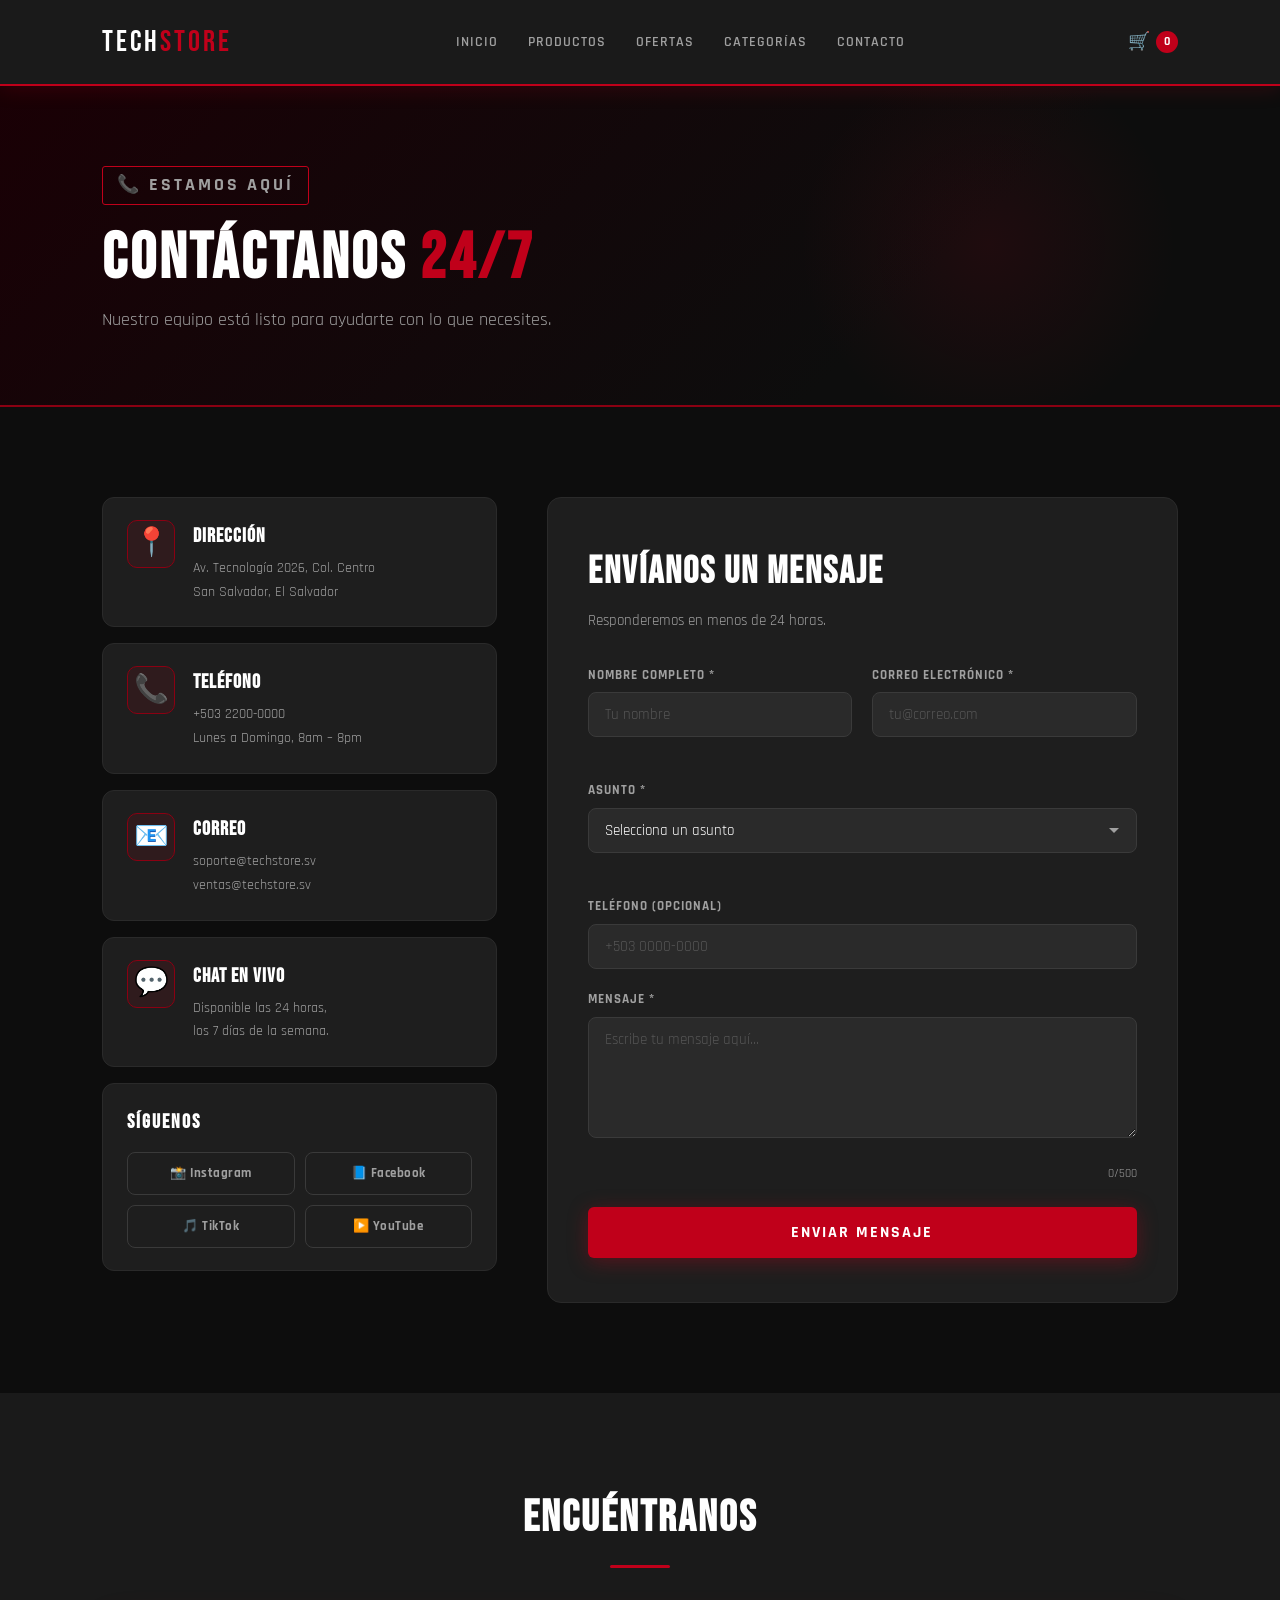
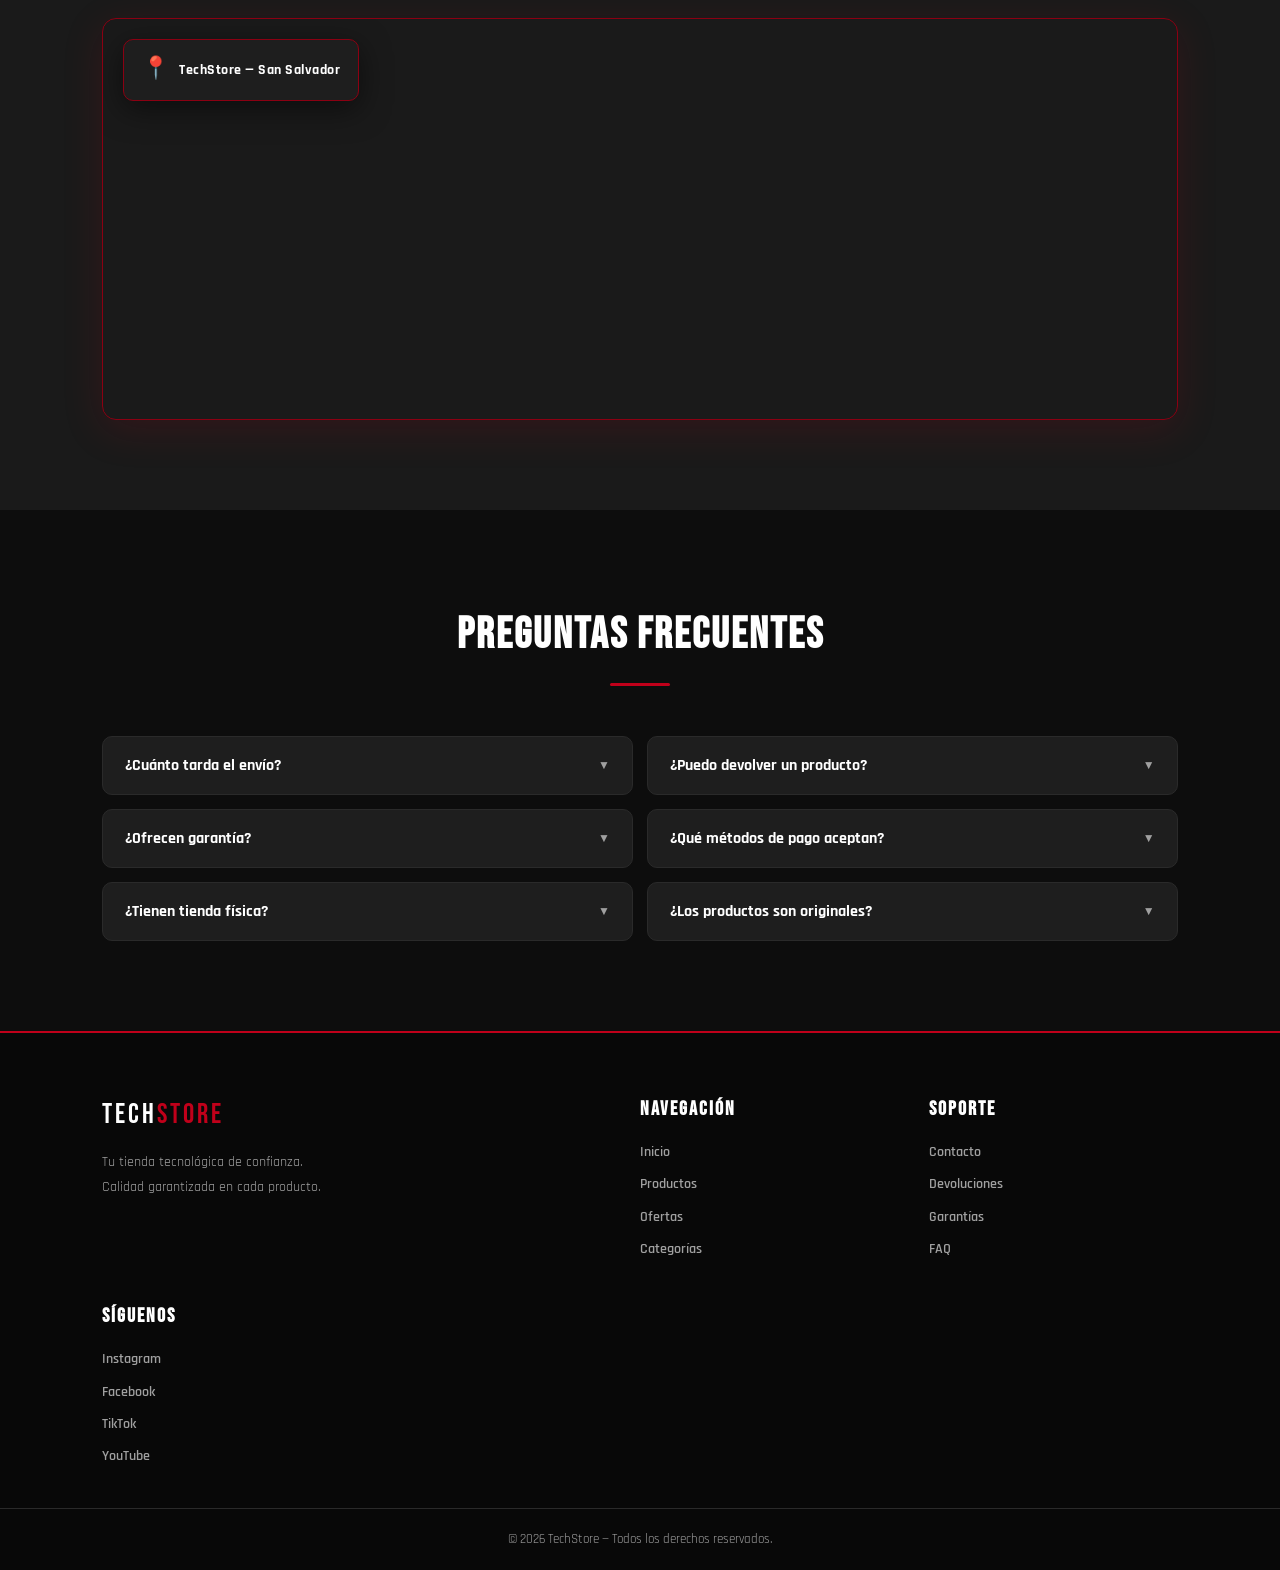
<file: contacto.html>
<!DOCTYPE html>
<html lang="es">
<head>
  <meta charset="UTF-8" />
  <meta name="viewport" content="width=device-width, initial-scale=1.0" />
  <title>TechStore — Contacto</title>
  <link rel="manifest" href="manifest.json" />
  <meta name="theme-color" content="#c0001a" />
  <link href="https://fonts.googleapis.com/css2?family=Bebas+Neue&family=Rajdhani:wght@400;600;700&display=swap" rel="stylesheet" />
  <link rel="stylesheet" href="style.css" />
  <link rel="stylesheet" href="contectocss.css" />
</head>
<body>

  <!-- HEADER -->
  <header>
    <div class="logo">TECH<span>STORE</span></div>
    <nav>
      <a href="index.html">Inicio</a>
      <a href="producto.html">Productos</a>
      <a href="ofertas.html">Ofertas</a>
      <a href="categorias.html">Categorías</a>
      <a href="contacto.html" class="active">Contacto</a>
    </nav>
    <div class="cart-icon">🛒 <span class="cart-count">0</span></div>
  </header>

  <!-- PAGE HERO -->
  <section class="page-hero">
    <div class="page-hero-content">
      <p class="hero-tag">📞 ESTAMOS AQUÍ</p>
      <h1>Contáctanos <span>24/7</span></h1>
      <p>Nuestro equipo está listo para ayudarte con lo que necesites.</p>
    </div>
  </section>

  <!-- INFO + FORMULARIO -->
  <section class="contacto-main">

    <!-- INFO CARDS -->
    <div class="info-col">

      <div class="info-card">
        <div class="info-icon">📍</div>
        <div>
          <h3>Dirección</h3>
          <p>Av. Tecnología 2026, Col. Centro<br />San Salvador, El Salvador</p>
        </div>
      </div>

      <div class="info-card">
        <div class="info-icon">📞</div>
        <div>
          <h3>Teléfono</h3>
          <p>+503 2200-0000<br />Lunes a Domingo, 8am – 8pm</p>
        </div>
      </div>

      <div class="info-card">
        <div class="info-icon">📧</div>
        <div>
          <h3>Correo</h3>
          <p>soporte@techstore.sv<br />ventas@techstore.sv</p>
        </div>
      </div>

      <div class="info-card">
        <div class="info-icon">💬</div>
        <div>
          <h3>Chat en vivo</h3>
          <p>Disponible las 24 horas,<br />los 7 días de la semana.</p>
        </div>
      </div>

      <!-- REDES SOCIALES -->
      <div class="redes">
        <h4>Síguenos</h4>
        <div class="redes-btns">
          <a href="#" class="red instagram">📸 Instagram</a>
          <a href="#" class="red facebook">📘 Facebook</a>
          <a href="#" class="red tiktok">🎵 TikTok</a>
          <a href="#" class="red youtube">▶️ YouTube</a>
        </div>
      </div>

    </div>

    <!-- FORMULARIO -->
    <div class="form-col">
      <div class="form-card">
        <h2>Envíanos un mensaje</h2>
        <p>Responderemos en menos de 24 horas.</p>

        <div id="formSuccess" class="form-success" style="display:none;">
          <span>✔</span>
          <h3>¡Mensaje enviado!</h3>
          <p>Nos pondremos en contacto contigo pronto.</p>
        </div>

        <form id="contactForm" novalidate>

          <div class="form-row">
            <div class="form-group">
              <label for="nombre">Nombre completo *</label>
              <input type="text" id="nombre" placeholder="Tu nombre" />
              <span class="error" id="errNombre"></span>
            </div>
            <div class="form-group">
              <label for="email">Correo electrónico *</label>
              <input type="email" id="email" placeholder="tu@correo.com" />
              <span class="error" id="errEmail"></span>
            </div>
          </div>

          <div class="form-group">
            <label for="asunto">Asunto *</label>
            <select id="asunto">
              <option value="">Selecciona un asunto</option>
              <option value="compra">Consulta de compra</option>
              <option value="envio">Estado de envío</option>
              <option value="devolucion">Devolución / Garantía</option>
              <option value="soporte">Soporte técnico</option>
              <option value="otro">Otro</option>
            </select>
            <span class="error" id="errAsunto"></span>
          </div>

          <div class="form-group">
            <label for="telefono">Teléfono (opcional)</label>
            <input type="tel" id="telefono" placeholder="+503 0000-0000" />
          </div>

          <div class="form-group">
            <label for="mensaje">Mensaje *</label>
            <textarea id="mensaje" rows="5" placeholder="Escribe tu mensaje aquí..."></textarea>
            <span class="error" id="errMensaje"></span>
            <span class="char-count"><span id="charCount">0</span>/500</span>
          </div>

          <button type="submit" class="btn-enviar btn-primary">
            <span id="btnTxt">Enviar Mensaje</span>
            <span id="btnLoader" style="display:none;">Enviando...</span>
          </button>

        </form>
      </div>
    </div>

  </section>

  <!-- MAPA (decorativo) -->
  <section class="mapa-section">
    <div class="section-header">
      <h2>Encuéntranos</h2>
      <div class="line"></div>
    </div>
    <div class="mapa-wrapper">
      <iframe
        src="https://www.openstreetmap.org/export/embed.html?bbox=-89.23%2C13.68%2C-89.17%2C13.73&layer=mapnik"
        title="Mapa TechStore"
        loading="lazy"
        allowfullscreen>
      </iframe>
      <div class="mapa-pin">
        <span>📍</span>
        <p>TechStore — San Salvador</p>
      </div>
    </div>
  </section>

  <!-- FAQ RÁPIDO -->
  <section class="faq">
    <div class="section-header">
      <h2>Preguntas Frecuentes</h2>
      <div class="line"></div>
    </div>
    <div class="faq-grid">

      <div class="faq-item">
        <button class="faq-pregunta">
          ¿Cuánto tarda el envío?
          <span class="faq-arrow">▼</span>
        </button>
        <div class="faq-respuesta">
          <p>Realizamos entregas en 24–48 horas hábiles dentro del país. Para zonas remotas puede tomar hasta 3 días.</p>
        </div>
      </div>

      <div class="faq-item">
        <button class="faq-pregunta">
          ¿Puedo devolver un producto?
          <span class="faq-arrow">▼</span>
        </button>
        <div class="faq-respuesta">
          <p>Sí, tienes 30 días desde la compra para solicitar una devolución. El producto debe estar en su empaque original y sin uso.</p>
        </div>
      </div>

      <div class="faq-item">
        <button class="faq-pregunta">
          ¿Ofrecen garantía?
          <span class="faq-arrow">▼</span>
        </button>
        <div class="faq-respuesta">
          <p>Todos nuestros productos tienen garantía mínima de 1 año. Algunos modelos cuentan con garantía extendida de hasta 2 años.</p>
        </div>
      </div>

      <div class="faq-item">
        <button class="faq-pregunta">
          ¿Qué métodos de pago aceptan?
          <span class="faq-arrow">▼</span>
        </button>
        <div class="faq-respuesta">
          <p>Aceptamos tarjetas de crédito/débito (Visa, Mastercard), transferencias bancarias, PayPal y pago en efectivo contra entrega.</p>
        </div>
      </div>

      <div class="faq-item">
        <button class="faq-pregunta">
          ¿Tienen tienda física?
          <span class="faq-arrow">▼</span>
        </button>
        <div class="faq-respuesta">
          <p>Sí, nuestra tienda principal está ubicada en Av. Tecnología 2026, San Salvador. Abierta de lunes a sábado de 9am a 7pm.</p>
        </div>
      </div>

      <div class="faq-item">
        <button class="faq-pregunta">
          ¿Los productos son originales?
          <span class="faq-arrow">▼</span>
        </button>
        <div class="faq-respuesta">
          <p>Absolutamente. Solo trabajamos con distribuidores autorizados. Todos los productos incluyen factura y empaque oficial.</p>
        </div>
      </div>

    </div>
  </section>

  <!-- FOOTER -->
  <footer>
    <div class="footer-top">
      <div class="footer-brand">
        <div class="logo">TECH<span>STORE</span></div>
        <p>Tu tienda tecnológica de confianza.<br />Calidad garantizada en cada producto.</p>
      </div>
      <div class="footer-links">
        <h4>Navegación</h4>
        <a href="index.html">Inicio</a>
        <a href="productos.html">Productos</a>
        <a href="ofertas.html">Ofertas</a>
        <a href="categorias.html">Categorías</a>
      </div>
      <div class="footer-links">
        <h4>Soporte</h4>
        <a href="contacto.html">Contacto</a>
        <a href="#">Devoluciones</a>
        <a href="#">Garantías</a>
        <a href="#">FAQ</a>
      </div>
      <div class="footer-links">
        <h4>Síguenos</h4>
        <a href="#">Instagram</a>
        <a href="#">Facebook</a>
        <a href="#">TikTok</a>
        <a href="#">YouTube</a>
      </div>
    </div>
    <div class="footer-bottom">
      <p>© 2026 TechStore — Todos los derechos reservados.</p>
    </div>
  </footer>

  <script src="app.js"></script>
  <script src="contacto.js"></script>
</body>
</html>
</file>
<file: style.css>
/* ============================
   TECHSTORE — STYLE.CSS
   Tema: Rojo & Negro | PWA Ready
   ============================ */

:root {
  --rojo: #c0001a;
  --rojo-hover: #e6001f;
  --rojo-oscuro: #8b0012;
  --negro: #0d0d0d;
  --negro-medio: #1a1a1a;
  --negro-card: #1e1e1e;
  --gris: #2a2a2a;
  --gris-claro: #3a3a3a;
  --texto: #f0f0f0;
  --texto-suave: #a0a0a0;
  --blanco: #ffffff;
  --sombra: 0 8px 30px rgba(0,0,0,.5);
  --sombra-rojo: 0 4px 20px rgba(192,0,26,.35);
}

* { margin: 0; padding: 0; box-sizing: border-box; }

body {
  background: var(--negro);
  color: var(--texto);
  font-family: 'Rajdhani', sans-serif;
  font-size: 16px;
  line-height: 1.6;
}

/* ============================
   BANNER INSTALAR PWA
   ============================ */
.install-container {
  display: none;
  position: fixed;
  bottom: 24px;
  right: 20px;
  background: var(--negro-card);
  border: 1px solid var(--rojo-oscuro);
  border-radius: 16px;
  padding: 22px 20px 20px;
  box-shadow: 0 8px 32px rgba(0,0,0,.6), var(--sombra-rojo);
  z-index: 9999;
  max-width: 290px;
  width: calc(100vw - 40px);
  animation: slideUp 0.4s ease;
}

@keyframes slideUp {
  from { opacity: 0; transform: translateY(30px); }
  to   { opacity: 1; transform: translateY(0); }
}

.install-close {
  position: absolute;
  top: 10px;
  right: 12px;
  background: transparent;
  border: none;
  color: var(--texto-suave);
  font-size: 16px;
  cursor: pointer;
  padding: 2px 6px;
  border-radius: 4px;
  transition: color 0.2s;
}
.install-close:hover { color: var(--rojo); }

.install-icon { font-size: 36px; margin-bottom: 8px; }

.install-container h3 {
  font-family: 'Bebas Neue', sans-serif;
  font-size: 22px;
  letter-spacing: 1px;
  color: var(--blanco);
  margin-bottom: 6px;
}

.install-container p {
  font-size: 14px;
  color: var(--texto-suave);
  margin-bottom: 14px;
}

/* ============================
   BOTONES GLOBALES
   ============================ */
.btn-primary {
  padding: 13px 32px;
  background: var(--rojo);
  color: white;
  border: none;
  border-radius: 6px;
  font-family: 'Rajdhani', sans-serif;
  font-weight: 700;
  font-size: 15px;
  letter-spacing: 1.5px;
  text-transform: uppercase;
  cursor: pointer;
  transition: background 0.2s, box-shadow 0.2s, transform 0.15s;
  box-shadow: var(--sombra-rojo);
}
.btn-primary:hover {
  background: var(--rojo-hover);
  transform: translateY(-2px);
  box-shadow: 0 6px 25px rgba(192,0,26,.5);
}

.btn-outline {
  padding: 13px 32px;
  background: transparent;
  color: white;
  border: 2px solid rgba(255,255,255,.4);
  border-radius: 6px;
  font-family: 'Rajdhani', sans-serif;
  font-weight: 700;
  font-size: 15px;
  letter-spacing: 1.5px;
  text-transform: uppercase;
  cursor: pointer;
  transition: border-color 0.2s, background 0.2s, transform 0.15s;
}
.btn-outline:hover {
  border-color: var(--rojo);
  background: rgba(192,0,26,.1);
  transform: translateY(-2px);
}

/* ============================
   HEADER
   ============================ */
header {
  background: var(--negro-medio);
  padding: 18px 8%;
  display: flex;
  justify-content: space-between;
  align-items: center;
  position: sticky;
  top: 0;
  z-index: 100;
  border-bottom: 2px solid var(--rojo);
  box-shadow: 0 2px 20px rgba(192,0,26,.2);
  transition: background 0.3s;
}

.logo {
  font-family: 'Bebas Neue', sans-serif;
  font-size: 30px;
  letter-spacing: 3px;
  color: var(--blanco);
}
.logo span { color: var(--rojo); }

nav { display: flex; gap: 6px; }
nav a {
  color: var(--texto-suave);
  text-decoration: none;
  font-weight: 600;
  font-size: 14px;
  letter-spacing: 1px;
  padding: 6px 12px;
  border-radius: 4px;
  transition: color 0.2s, background 0.2s;
  text-transform: uppercase;
}
nav a:hover {
  color: var(--blanco);
  background: rgba(192,0,26,.15);
}

.cart-icon {
  font-size: 18px;
  cursor: pointer;
  color: var(--texto);
  display: flex;
  align-items: center;
  gap: 6px;
  font-weight: 700;
  user-select: none;
  transition: color 0.2s;
}
.cart-icon:hover { color: var(--rojo); }

.cart-count {
  background: var(--rojo);
  color: white;
  border-radius: 50%;
  width: 22px;
  height: 22px;
  display: flex;
  align-items: center;
  justify-content: center;
  font-size: 12px;
}

/* ============================
   HERO
   ============================ */
.hero {
  min-height: 88vh;
  background: linear-gradient(135deg, #0d0d0d 55%, #1a0005 100%);
  display: flex;
  justify-content: space-between;
  align-items: center;
  padding: 60px 8%;
  position: relative;
  overflow: hidden;
}
.hero::before {
  content: '';
  position: absolute;
  top: -60px;
  right: 20%;
  width: 500px;
  height: 500px;
  background: radial-gradient(circle, rgba(192,0,26,.12) 0%, transparent 70%);
  pointer-events: none;
  z-index: 0;
}

.hero-content { max-width: 560px; z-index: 2; position: relative; }

.hero-tag {
  font-size: 12px;
  font-weight: 700;
  letter-spacing: 3px;
  text-transform: uppercase;
  color: var(--rojo);
  margin-bottom: 20px;
  display: inline-block;
  border: 1px solid var(--rojo);
  padding: 4px 14px;
  border-radius: 3px;
}

.hero h1 {
  font-family: 'Bebas Neue', sans-serif;
  font-size: 70px;
  line-height: 1.05;
  letter-spacing: 2px;
  color: var(--blanco);
  margin-bottom: 20px;
}
.hero h1 span { color: var(--rojo); }

.hero-sub {
  color: var(--texto-suave);
  font-size: 17px;
  margin-bottom: 34px;
}

.hero-buttons {
  display: flex;
  gap: 14px;
  flex-wrap: wrap;
  position: relative;
  z-index: 3;
}

a.btn-primary, a.btn-outline {
  text-decoration: none;
  display: inline-block;
}

.hero-image { z-index: 2; flex: 0 0 460px; max-width: 460px; }
.hero-image img {
  width: 100%;
  border-radius: 12px;
  box-shadow: 0 20px 60px rgba(192,0,26,.3), var(--sombra);
  border: 1px solid rgba(192,0,26,.2);
}

/* ============================
   SECTION HEADER
   ============================ */
.section-header { text-align: center; margin-bottom: 50px; }
.section-header h2 {
  font-family: 'Bebas Neue', sans-serif;
  font-size: 44px;
  letter-spacing: 2px;
  color: var(--blanco);
  margin-bottom: 12px;
}
.line {
  width: 60px;
  height: 3px;
  background: var(--rojo);
  margin: 0 auto;
  border-radius: 2px;
}

/* ============================
   CATEGORIAS
   ============================ */
.categorias {
  padding: 90px 8%;
  background: var(--negro-medio);
}
.categoria-grid {
  display: grid;
  grid-template-columns: repeat(auto-fit, minmax(200px, 1fr));
  gap: 22px;
}
.categoria {
  position: relative;
  border-radius: 12px;
  overflow: hidden;
  height: 210px;
  cursor: pointer;
}
.categoria img {
  width: 100%;
  height: 100%;
  object-fit: cover;
  transition: transform 0.4s;
  filter: brightness(.5) saturate(.6);
}
.categoria:hover img {
  transform: scale(1.08);
  filter: brightness(.35) saturate(.4);
}
.cat-overlay {
  position: absolute;
  inset: 0;
  display: flex;
  flex-direction: column;
  align-items: center;
  justify-content: center;
  gap: 8px;
  transition: background 0.3s;
}
.categoria:hover .cat-overlay { background: rgba(192,0,26,.15); }
.cat-overlay span { font-size: 40px; filter: drop-shadow(0 2px 8px rgba(0,0,0,.8)); }
.cat-overlay h3 {
  font-family: 'Bebas Neue', sans-serif;
  font-size: 24px;
  letter-spacing: 2px;
  color: var(--blanco);
  text-shadow: 0 2px 10px rgba(0,0,0,.9);
}

/* ============================
   PRODUCTOS
   ============================ */
.productos { padding: 90px 8%; background: var(--negro); }
.productos-grid {
  display: grid;
  grid-template-columns: repeat(auto-fit, minmax(290px, 1fr));
  gap: 26px;
}
.producto {
  background: var(--negro-card);
  border-radius: 12px;
  overflow: hidden;
  border: 1px solid var(--gris);
  position: relative;
  transition: transform 0.3s, box-shadow 0.3s, border-color 0.3s;
}
.producto:hover {
  transform: translateY(-6px);
  box-shadow: 0 12px 40px rgba(192,0,26,.25);
  border-color: var(--rojo-oscuro);
}

.badge {
  position: absolute;
  top: 12px;
  left: 12px;
  background: var(--rojo);
  color: white;
  font-size: 11px;
  font-weight: 700;
  letter-spacing: 1.5px;
  text-transform: uppercase;
  padding: 4px 10px;
  border-radius: 4px;
  z-index: 2;
  font-family: 'Rajdhani', sans-serif;
}
.oferta-badge { background: #e67e00; }

.producto img {
  width: 100%;
  height: 210px;
  object-fit: cover;
  display: block;
  transition: filter 0.3s;
}
.producto:hover img { filter: brightness(.9); }

.producto-info { padding: 16px 18px 20px; }
.producto-info h3 {
  font-size: 16px;
  font-weight: 700;
  color: var(--blanco);
  margin-bottom: 6px;
}
.estrellas {
  color: #e6a800;
  font-size: 13px;
  margin-bottom: 8px;
  letter-spacing: 2px;
}
.precio {
  font-size: 24px;
  font-weight: 700;
  color: var(--rojo);
  font-family: 'Bebas Neue', sans-serif;
  letter-spacing: 1px;
  margin-bottom: 14px;
}
.precio-viejo {
  font-size: 15px;
  color: var(--texto-suave);
  text-decoration: line-through;
  font-family: 'Rajdhani', sans-serif;
  font-weight: 400;
  margin-left: 8px;
}
.btn-cart {
  width: 100%;
  padding: 11px;
  background: transparent;
  border: 2px solid var(--rojo);
  color: var(--rojo);
  border-radius: 6px;
  font-family: 'Rajdhani', sans-serif;
  font-weight: 700;
  font-size: 13px;
  letter-spacing: 1.5px;
  text-transform: uppercase;
  cursor: pointer;
  transition: background 0.2s, color 0.2s, transform 0.15s;
}
.btn-cart:hover {
  background: var(--rojo);
  color: white;
  transform: scale(1.02);
}

/* ============================
   OFERTA
   ============================ */
.oferta {
  background: linear-gradient(135deg, #1a0005 0%, #0d0d0d 60%);
  padding: 90px 8%;
  display: flex;
  align-items: center;
  justify-content: space-between;
  gap: 40px;
  border-top: 2px solid var(--rojo-oscuro);
  border-bottom: 2px solid var(--rojo-oscuro);
}
.oferta-content { flex: 1; max-width: 520px; }
.oferta-tag {
  font-size: 12px;
  font-weight: 700;
  letter-spacing: 3px;
  text-transform: uppercase;
  color: var(--rojo);
  margin-bottom: 12px;
}
.oferta-content h2 {
  font-family: 'Bebas Neue', sans-serif;
  font-size: 54px;
  color: var(--blanco);
  letter-spacing: 2px;
  margin-bottom: 10px;
}
.oferta-content p { color: var(--texto-suave); font-size: 17px; margin-bottom: 28px; }

.countdown { display: flex; align-items: center; gap: 10px; margin-bottom: 30px; }
.time-box {
  background: var(--gris);
  border: 1px solid var(--gris-claro);
  border-radius: 8px;
  width: 76px;
  height: 76px;
  display: flex;
  flex-direction: column;
  align-items: center;
  justify-content: center;
}
.time-box span {
  font-family: 'Bebas Neue', sans-serif;
  font-size: 34px;
  color: var(--rojo);
  line-height: 1;
}
.time-box small { font-size: 10px; color: var(--texto-suave); letter-spacing: 1px; text-transform: uppercase; }
.sep { font-family: 'Bebas Neue', sans-serif; font-size: 34px; color: var(--rojo); margin-bottom: 16px; }

.oferta-img { flex: 0 0 400px; max-width: 400px; }
.oferta-img img {
  width: 100%;
  border-radius: 12px;
  box-shadow: var(--sombra);
  filter: brightness(.85) saturate(.9);
  border: 1px solid rgba(192,0,26,.2);
}

/* ============================
   BENEFICIOS
   ============================ */
.beneficios {
  padding: 80px 8%;
  background: var(--negro-medio);
  display: grid;
  grid-template-columns: repeat(auto-fit, minmax(200px, 1fr));
  gap: 22px;
}
.beneficio {
  background: var(--negro-card);
  text-align: center;
  padding: 38px 22px;
  border-radius: 12px;
  border: 1px solid var(--gris);
  transition: border-color 0.3s, transform 0.3s;
}
.beneficio:hover { border-color: var(--rojo); transform: translateY(-4px); }
.beneficio .icon { font-size: 38px; margin-bottom: 14px; }
.beneficio h3 {
  font-family: 'Bebas Neue', sans-serif;
  font-size: 20px;
  letter-spacing: 1px;
  color: var(--blanco);
  margin-bottom: 6px;
}
.beneficio p { font-size: 13px; color: var(--texto-suave); }

/* ============================
   FOOTER
   ============================ */
footer { background: #080808; border-top: 2px solid var(--rojo); }
.footer-top {
  padding: 60px 8% 40px;
  display: grid;
  grid-template-columns: 2fr 1fr 1fr;
  gap: 40px;
}
.footer-brand .logo { font-size: 28px; margin-bottom: 12px; display: block; }
.footer-brand p { color: var(--texto-suave); font-size: 14px; line-height: 1.8; }
.footer-links { display: flex; flex-direction: column; gap: 10px; }
.footer-links h4 {
  font-family: 'Bebas Neue', sans-serif;
  font-size: 20px;
  letter-spacing: 2px;
  color: var(--blanco);
  margin-bottom: 6px;
}
.footer-links a { color: var(--texto-suave); text-decoration: none; font-size: 14px; font-weight: 600; transition: color 0.2s; }
.footer-links a:hover { color: var(--rojo); }
.footer-bottom { border-top: 1px solid var(--gris); padding: 20px 8%; text-align: center; }
.footer-bottom p { color: var(--texto-suave); font-size: 13px; }

/* ============================
   RESPONSIVE
   ============================ */
@media (max-width: 1024px) {
  .hero { flex-direction: column; text-align: center; padding: 80px 6%; }
  .hero-content { max-width: 100%; }
  .hero h1 { font-size: 52px; }
  .hero-buttons { justify-content: center; }
  .hero-image { flex: none; max-width: 100%; width: 100%; }
  .oferta { flex-direction: column; text-align: center; }
  .oferta-img { flex: none; max-width: 100%; width: 100%; }
  .countdown { justify-content: center; }
  .footer-top { grid-template-columns: 1fr 1fr; }
}

@media (max-width: 768px) {
  header { flex-wrap: wrap; gap: 14px; padding: 14px 5%; }
  nav { order: 3; width: 100%; justify-content: center; flex-wrap: wrap; }
  nav a { font-size: 12px; padding: 5px 8px; }
  .hero h1 { font-size: 38px; }
  .section-header h2 { font-size: 34px; }
  .oferta-content h2 { font-size: 38px; }
  .categorias, .productos, .oferta, .beneficios { padding: 60px 5%; }
  .footer-top { grid-template-columns: 1fr; padding: 40px 5% 30px; }
  .install-container { bottom: 16px; right: 16px; left: 16px; width: auto; max-width: none; }
  #cartDrawer { width: 100%; max-width: 100%; }
}
</file>
<file: contectocss.css>
/* ============================
   CONTACTO.CSS
   Estilos exclusivos — página Contacto
   ============================ */

/* PAGE HERO */
.page-hero {
  background: linear-gradient(135deg, #1a0005 0%, #0d0d0d 70%);
  padding: 80px 8% 70px;
  border-bottom: 2px solid var(--rojo-oscuro);
  position: relative;
  overflow: hidden;
}
.page-hero::after {
  content: '';
  position: absolute;
  right: 8%;
  top: 50%;
  transform: translateY(-50%);
  width: 380px;
  height: 380px;
  background: radial-gradient(circle, rgba(192,0,26,.1) 0%, transparent 70%);
  pointer-events: none;
}
.page-hero-content { max-width: 620px; }
.page-hero-content h1 {
  font-family: 'Bebas Neue', sans-serif;
  font-size: 64px;
  letter-spacing: 3px;
  color: var(--blanco);
  line-height: 1.05;
  margin-bottom: 14px;
}
.page-hero-content h1 span { color: var(--rojo); }
.page-hero-content p { color: var(--texto-suave); font-size: 18px; }

/* CONTACTO MAIN */
.contacto-main {
  padding: 90px 8%;
  background: var(--negro);
  display: grid;
  grid-template-columns: 1fr 1.6fr;
  gap: 50px;
  align-items: start;
}

/* INFO CARDS */
.info-col { display: flex; flex-direction: column; gap: 16px; }

.info-card {
  background: var(--negro-card);
  border: 1px solid var(--gris);
  border-radius: 12px;
  padding: 22px 24px;
  display: flex;
  align-items: flex-start;
  gap: 18px;
  transition: border-color 0.3s, transform 0.3s;
}
.info-card:hover {
  border-color: var(--rojo-oscuro);
  transform: translateX(4px);
}
.info-icon {
  font-size: 28px;
  flex-shrink: 0;
  width: 48px;
  height: 48px;
  background: rgba(192,0,26,.1);
  border: 1px solid var(--rojo-oscuro);
  border-radius: 10px;
  display: flex;
  align-items: center;
  justify-content: center;
}
.info-card h3 {
  font-family: 'Bebas Neue', sans-serif;
  font-size: 20px;
  letter-spacing: 1px;
  color: var(--blanco);
  margin-bottom: 5px;
}
.info-card p { color: var(--texto-suave); font-size: 14px; line-height: 1.7; }

/* REDES */
.redes {
  background: var(--negro-card);
  border: 1px solid var(--gris);
  border-radius: 12px;
  padding: 22px 24px;
}
.redes h4 {
  font-family: 'Bebas Neue', sans-serif;
  font-size: 20px;
  letter-spacing: 2px;
  color: var(--blanco);
  margin-bottom: 14px;
}
.redes-btns {
  display: grid;
  grid-template-columns: 1fr 1fr;
  gap: 10px;
}
.red {
  display: block;
  text-align: center;
  padding: 10px 14px;
  border-radius: 8px;
  font-family: 'Rajdhani', sans-serif;
  font-weight: 700;
  font-size: 13px;
  letter-spacing: 0.5px;
  text-decoration: none;
  color: var(--texto-suave);
  border: 1px solid var(--gris-claro);
  transition: color 0.2s, border-color 0.2s, background 0.2s;
}
.red:hover { color: var(--blanco); background: rgba(192,0,26,.1); border-color: var(--rojo); }

/* FORMULARIO */
.form-col {}
.form-card {
  background: var(--negro-card);
  border: 1px solid var(--gris);
  border-radius: 14px;
  padding: 44px 40px;
}
.form-card h2 {
  font-family: 'Bebas Neue', sans-serif;
  font-size: 38px;
  letter-spacing: 2px;
  color: var(--blanco);
  margin-bottom: 6px;
}
.form-card > p { color: var(--texto-suave); font-size: 15px; margin-bottom: 32px; }

/* ÉXITO */
.form-success {
  background: rgba(74,222,128,.08);
  border: 1px solid #16a34a;
  border-radius: 10px;
  padding: 32px 24px;
  text-align: center;
  margin-bottom: 20px;
}
.form-success span { font-size: 40px; display: block; margin-bottom: 12px; }
.form-success h3 {
  font-family: 'Bebas Neue', sans-serif;
  font-size: 26px;
  letter-spacing: 2px;
  color: #4ade80;
  margin-bottom: 6px;
}
.form-success p { color: var(--texto-suave); font-size: 15px; }

/* FORM GROUPS */
form { display: flex; flex-direction: column; gap: 20px; }
.form-row {
  display: grid;
  grid-template-columns: 1fr 1fr;
  gap: 20px;
}
.form-group { display: flex; flex-direction: column; gap: 7px; position: relative; }

label {
  font-size: 13px;
  font-weight: 700;
  letter-spacing: 1px;
  text-transform: uppercase;
  color: var(--texto-suave);
}

input, select, textarea {
  background: var(--gris);
  border: 1px solid var(--gris-claro);
  color: var(--blanco);
  font-family: 'Rajdhani', sans-serif;
  font-size: 15px;
  padding: 12px 16px;
  border-radius: 8px;
  outline: none;
  transition: border-color 0.2s, box-shadow 0.2s;
  width: 100%;
}
input::placeholder, textarea::placeholder { color: #555; }
input:focus, select:focus, textarea:focus {
  border-color: var(--rojo);
  box-shadow: 0 0 0 3px rgba(192,0,26,.12);
}
input.invalido, select.invalido, textarea.invalido {
  border-color: var(--rojo);
}
select { cursor: pointer; appearance: none; background-image: url("data:image/svg+xml,%3Csvg xmlns='http://www.w3.org/2000/svg' width='12' height='8' viewBox='0 0 12 8'%3E%3Cpath fill='%23a0a0a0' d='M1 1l5 5 5-5'/%3E%3C/svg%3E"); background-repeat: no-repeat; background-position: right 16px center; }
select option { background: var(--negro-card); }
textarea { resize: vertical; min-height: 120px; }

.error {
  font-size: 12px;
  color: var(--rojo);
  font-weight: 600;
  min-height: 16px;
}

.char-count {
  font-size: 12px;
  color: var(--texto-suave);
  text-align: right;
  margin-top: -4px;
}

.btn-enviar {
  width: 100%;
  padding: 15px;
  font-size: 16px;
  letter-spacing: 2px;
  margin-top: 4px;
}

/* MAPA */
.mapa-section {
  padding: 90px 8%;
  background: var(--negro-medio);
}
.mapa-wrapper {
  position: relative;
  border-radius: 14px;
  overflow: hidden;
  border: 1px solid var(--rojo-oscuro);
  box-shadow: 0 10px 40px rgba(192,0,26,.15);
}
.mapa-wrapper iframe {
  width: 100%;
  height: 400px;
  display: block;
  border: none;
  filter: invert(90%) hue-rotate(180deg) saturate(0.4) brightness(0.85);
}
.mapa-pin {
  position: absolute;
  top: 20px;
  left: 20px;
  background: var(--negro-card);
  border: 1px solid var(--rojo-oscuro);
  border-radius: 10px;
  padding: 12px 18px;
  display: flex;
  align-items: center;
  gap: 10px;
  box-shadow: var(--sombra);
}
.mapa-pin span { font-size: 22px; }
.mapa-pin p { color: var(--blanco); font-weight: 700; font-size: 14px; letter-spacing: 0.5px; }

/* FAQ */
.faq {
  padding: 90px 8%;
  background: var(--negro);
}
.faq-grid {
  display: grid;
  grid-template-columns: repeat(auto-fill, minmax(420px, 1fr));
  gap: 14px;
}

.faq-item {
  background: var(--negro-card);
  border: 1px solid var(--gris);
  border-radius: 10px;
  overflow: hidden;
  transition: border-color 0.3s;
}
.faq-item:hover { border-color: var(--rojo-oscuro); }
.faq-item.abierto { border-color: var(--rojo); }

.faq-pregunta {
  width: 100%;
  background: transparent;
  border: none;
  padding: 18px 22px;
  display: flex;
  align-items: center;
  justify-content: space-between;
  gap: 12px;
  text-align: left;
  color: var(--blanco);
  font-family: 'Rajdhani', sans-serif;
  font-weight: 700;
  font-size: 16px;
  cursor: pointer;
  transition: color 0.2s;
}
.faq-item.abierto .faq-pregunta { color: var(--rojo); }
.faq-arrow {
  font-size: 12px;
  color: var(--texto-suave);
  flex-shrink: 0;
  transition: transform 0.3s;
  display: inline-block;
}
.faq-item.abierto .faq-arrow { transform: rotate(180deg); color: var(--rojo); }

.faq-respuesta {
  max-height: 0;
  overflow: hidden;
  transition: max-height 0.35s ease, padding 0.3s;
  padding: 0 22px;
}
.faq-item.abierto .faq-respuesta {
  max-height: 200px;
  padding: 0 22px 18px;
}
.faq-respuesta p { color: var(--texto-suave); font-size: 15px; line-height: 1.7; }

/* RESPONSIVE */
@media (max-width: 1024px) {
  .contacto-main { grid-template-columns: 1fr; }
  .faq-grid { grid-template-columns: 1fr; }
}
@media (max-width: 768px) {
  .page-hero { padding: 60px 5% 50px; }
  .page-hero-content h1 { font-size: 44px; }
  .contacto-main, .mapa-section, .faq { padding: 60px 5%; }
  .form-card { padding: 28px 22px; }
  .form-row { grid-template-columns: 1fr; }
  .mapa-wrapper iframe { height: 280px; }
}
</file>
